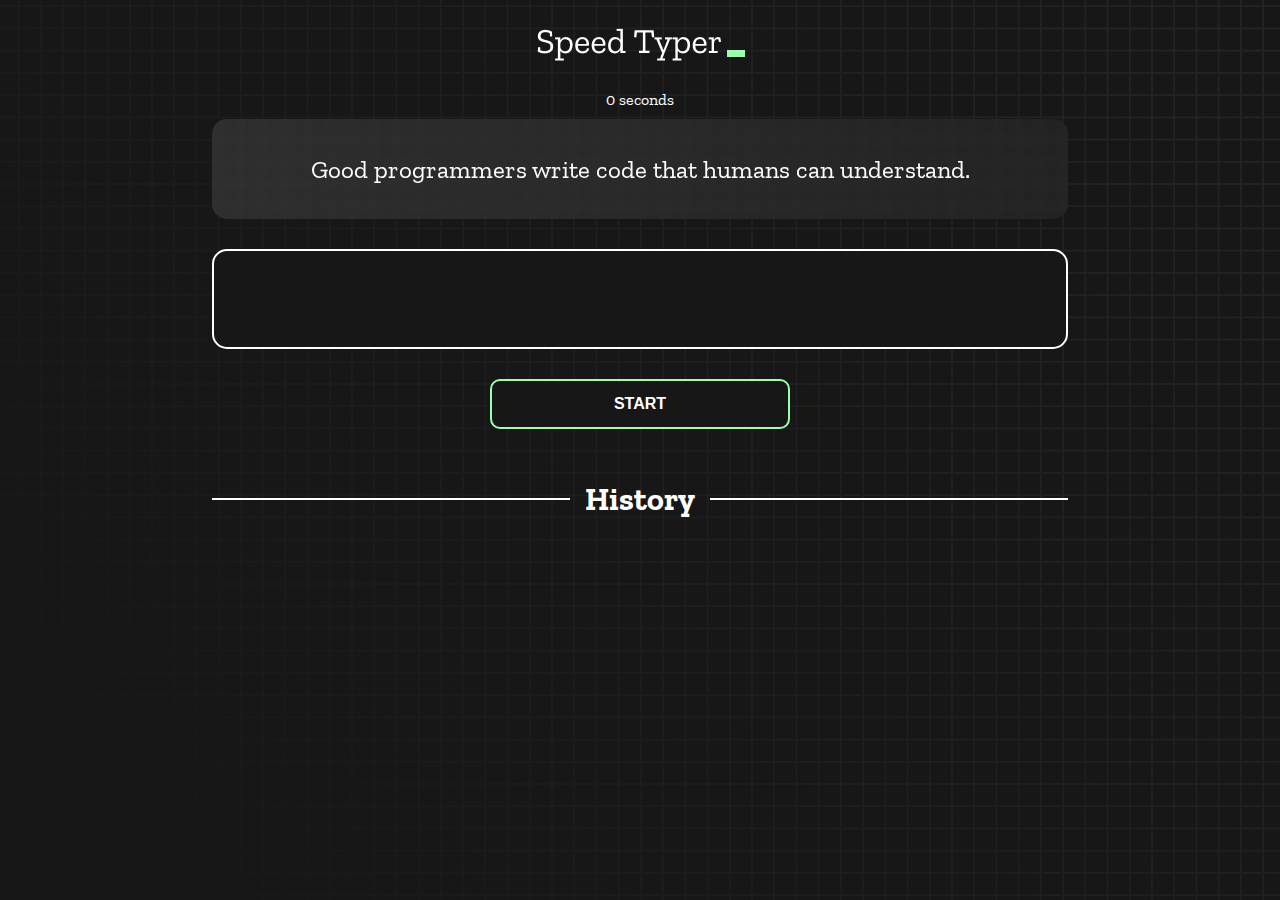
<file: index.html>
<!DOCTYPE html>
<html lang="en">

<head>
  <meta charset="UTF-8" />
  <meta http-equiv="X-UA-Compatible" content="IE=edge" />
  <meta name="viewport" content="width=device-width, initial-scale=1.0" />
  <title>Speed Monster</title>
  <link rel="stylesheet" href="styles.css" />
  <link rel="preconnect" href="https://fonts.googleapis.com" />
  <link rel="preconnect" href="https://fonts.gstatic.com" crossorigin />
  <link href="https://fonts.googleapis.com/css2?family=Zilla+Slab:wght@300;400;500&display=swap" rel="stylesheet" />
</head>

<body>
  <h1 class="title"><img src="./logo.png" /></h1>
  <div id="show-time">0 seconds</div>

  <div class="box-container">
    <div id="question"></div>

    <div id="display" class="inactive"></div>

    <div class="buttons">
      <button id="start">START</button>
    </div>

    <div class="divider-container">
      <div class="line"></div>
      <h1 class="title2">History</h1>
      <div class="line"></div>
    </div>
    <div id="histories"></div>
  </div>

  <div id="countdown"></div>
  <div id="modal-background" class="hidden"></div>
  <div id="result" class="hidden"></div>

  <script src="./history.js"></script>
  <script src="./script.js"></script>
</body>

</html>
</file>
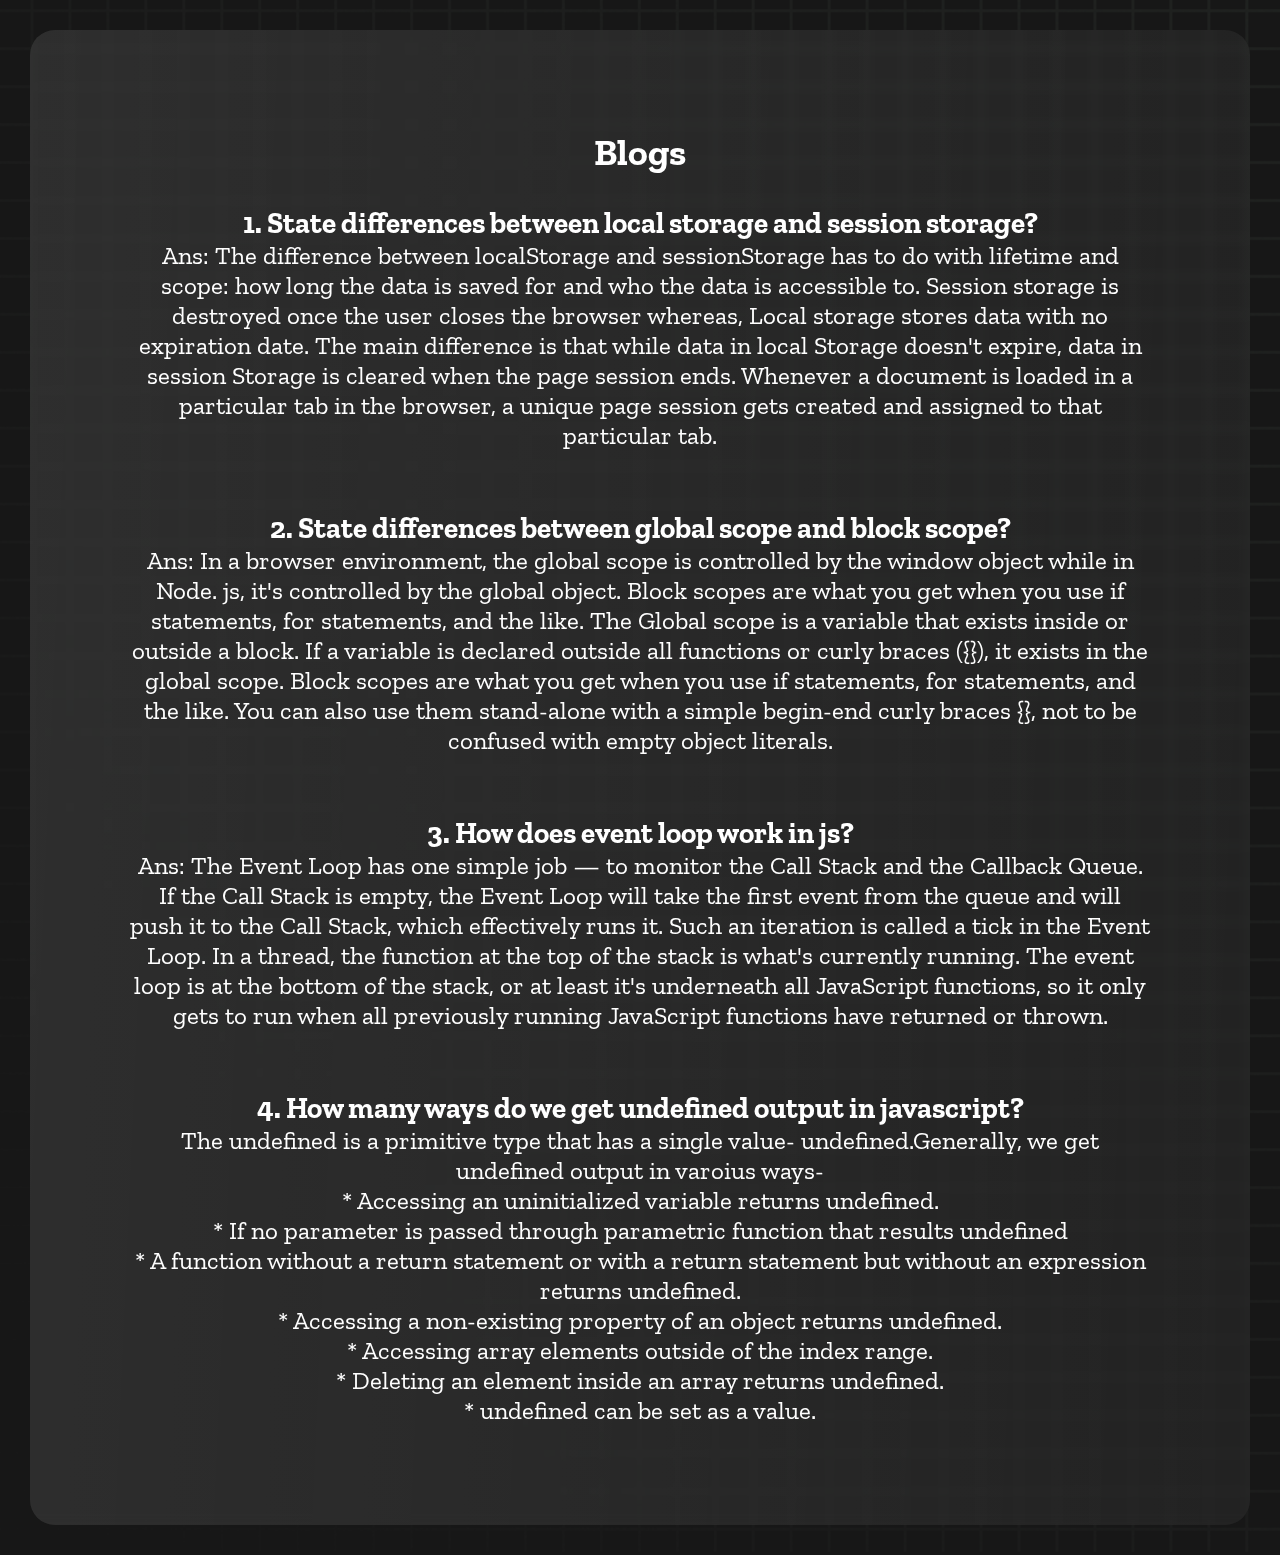
<file: blog.html>
<!DOCTYPE html>
<html lang="en">

<head>
    <meta charset="UTF-8">
    <meta http-equiv="X-UA-Compatible" content="IE=edge">
    <meta name="viewport" content="width=device-width, initial-scale=1.0">
    <title>Blog</title>
    <link href="https://fonts.googleapis.com/css2?family=Zilla+Slab:wght@300;400;500&display=swap" rel="stylesheet" />
    <link rel="stylesheet" href="styles.css">
</head>

<body>
    <div id="blogs">
        <h2>Blogs</h2>
        <br>
        <h3>
            1. State differences between local storage and session storage?
        </h3>
        <p>Ans: The difference between localStorage and sessionStorage has to do with lifetime and scope: how long the
            data
            is saved for and who the data is accessible to. Session storage is destroyed once the user closes the
            browser
            whereas, Local storage stores data with no expiration date. The main difference is that while data in local
            Storage doesn't expire, data in session Storage is cleared when the page session ends. Whenever a document
            is
            loaded in a particular tab in the browser, a unique page session gets created and assigned to that
            particular
            tab.</p>
        <br></br>
        <h3>2. State differences between global scope and block scope?</h3>
        <p>
            Ans: In a browser environment, the global scope is controlled by the window object while in Node. js, it's
            controlled by the global object. Block scopes are what you get when you use if statements, for statements,
            and
            the like. The Global scope is a variable that exists inside or outside a block. If a variable is declared
            outside all functions or curly braces ({}), it exists in the global scope. Block scopes are what you get
            when
            you use if statements, for statements, and the like. You can also use them stand-alone with a simple
            begin-end
            curly braces {}, not to be confused with empty object literals.
        </p>
        <br></br>
        <h3>3. How does event loop work in js?</h3>
        <p>
            Ans: The Event Loop has one simple job — to monitor the Call Stack and the Callback Queue. If the Call Stack
            is
            empty, the Event Loop will take the first event from the queue and will push it to the Call Stack, which
            effectively runs it. Such an iteration is called a tick in the Event Loop. In a thread, the function at the
            top
            of the stack is what's currently running. The event loop is at the bottom of the stack, or at least it's
            underneath all JavaScript functions, so it only gets to run when all previously running JavaScript functions
            have returned or thrown.
        </p>
        <br></br>
        <h3>4. How many ways do we get undefined output in javascript?</h3>
        <p>The undefined is a primitive type that has a single value- undefined.Generally, we get undefined output in
            varoius ways-
        <p>* Accessing an uninitialized variable returns undefined.</p>
        <p>* If no parameter is passed through parametric function that results undefined</p>
        <p>* A function without a return statement or with a return statement but without an expression returns
            undefined.</p>
        <p>* Accessing a non-existing property of an object returns undefined.</p>
        <p>* Accessing array elements outside of the index range.</p>
        <p> * Deleting an element inside an array returns undefined.</p>
        <p> * undefined can be set as a value.</p>
        </p>
    </div>

</body>

</html>
</file>
<file: styles.css>
* {
  padding: 0;
  margin: 0;
  box-sizing: border-box;
}

body {
  background-image: url("./bg.png");
  background-size: cover;
  background-position: left top;
  font-family: "Zilla Slab", serif;
}

.box-container {
  width: 70%;
  margin: 0 auto;
}

#question {
  height: 100px;
  display: flex;
  align-items: center;
  justify-content: center;
  color: white;
  font-size: 25px;
  border-radius: 15px;
  background: rgb(255, 255, 255);
  background: linear-gradient(92.49deg,
      rgba(255, 255, 255, 0.1) 0.18%,
      rgba(255, 255, 255, 0.05) 99.85%);
  backdrop-filter: blur(5px);
  margin-bottom: 30px;
}

#display {
  height: 100px;
  display: flex;
  flex-wrap: wrap;
  align-items: center;
  padding-left: 5rem;
  color: white;
  font-size: 32px;
  background-color: #171717;
  border: 2px solid #9dffad;
  border-radius: 15px;
}

#countdown {
  position: fixed;
  height: 100vh;
  width: 100vw;
  background-color: rgba(0, 0, 0, 0.8);
  top: 0;
  left: 0;
  display: flex;
  align-items: center;
  justify-content: center;
  font-size: 3rem;
  color: white;
  display: none;
}

#result {
  position: fixed;
  top: 15%;
  left: 20%;
  transform: translate(50%, 50%);
  height: 250px;
  width: 400px;
  background-color: #171717;
  border-radius: 15px;
  border: 2px solid #9dffad;
  color: white;
  text-align: center;
  padding: 2rem;
}

#show-time {
  text-align: center;
  color: white;
  margin: 10px 0;
}

.green {
  color: #9dffad;
}

.red {
  color: #eb6565;
}

.bold {
  font-weight: 700;
}

.inactive {
  border: 2px solid white !important;
}

.hidden {
  display: none;
}

.title {
  text-align: center;
  color: white;
  margin: 20px 0;
}

.divider-container {
  height: 80px;
  display: flex;
  justify-content: center;
  align-items: center;
  gap: 15px;
  margin: 0 auto;
}

.line {
  height: 2px;
  background: white;
  width: 100%;
}

.title2 {
  color: white;
  display: block;
}

.buttons {
  display: flex;
  justify-content: center;
  margin: 30px 0;
}

button {
  padding: 10px 20px;
  border: none;
  font-size: 16px;
  font-weight: bold;
  width: 300px;
  height: 50px;
  color: white;
  background-color: #171717;
  border-radius: 10px;
  border: 2px solid #9dffad;
  cursor: pointer;
}

#histories {
  display: grid;
  flex-wrap: wrap;
  justify-content: space-around;

}

.card {
  width: 100%;
  height: 100%;
  padding: 50px;
  display: flex;
  justify-content: space-around;
  align-items: center;
  padding: 20px 30px;
  color: white;
  border-radius: 15px;
  background: rgb(255, 255, 255);
  background: linear-gradient(92.49deg,
      rgba(255, 255, 255, 0.1) 0.18%,
      rgba(255, 255, 255, 0.05) 99.85%);
  backdrop-filter: blur(5px);
  margin-bottom: 30px;
}

#modal-background {
  background: rgb(255, 255, 255);
  background: linear-gradient(92.49deg,
      rgba(255, 255, 255, 0.1) 0.18%,
      rgba(255, 255, 255, 0.05) 99.85%);
  backdrop-filter: blur(5px);
  height: 100vh;
  width: 100%;
  position: fixed;
  top: 0;
}

/* media queries */
@media only screen and (max-width: 1920px) {
  .box-container {
    padding: 0 20px;
  }

  .card {
    flex-direction: row;
  }

  #histories {
    grid-template-columns: repeat(3, 1fr);
    gap: 10px;
  }
}

/* medium device */
@media screen and (min-width: 577px) and (max-width: 992px) {

  .box-container {
    padding: 0 20px;
  }

  .card {
    flex-direction: column;
  }

  #histories {
    grid-template-columns: repeat(2, 1fr);
    gap: 10px;
  }

  #question {
    height: 200px;
  }

  #display {
    height: 200px;
    padding-left: 1rem;
    font-size: 25px;
  }

  #result {
    top: 25%;
    left: 15%;
    transform: translate(20%, 20%);
  }

}

/* smaller device  */
@media screen and (max-width: 576px) {
  .box-container {
    padding: 0 20px;
  }

  .card {
    flex-direction: column;
  }

  #question {
    height: 250px;
  }

  #display {
    height: 200px;
    padding-left: 1rem;
    font-size: 25px;
  }

  #histories {
    grid-template-columns: repeat(1, 1fr);
  }

  #result {
    top: 25%;
    left: -10%;
    transform: translate(20%, 20%);
  }
}

#blogs {
  height: auto;
  color: white;
  font-size: 25px;
  border-radius: 25px;
  background: rgb(255, 255, 255);
  background: linear-gradient(92.49deg,
      rgba(255, 255, 255, 0.1) 0.18%,
      rgba(255, 255, 255, 0.05) 99.85%);
  backdrop-filter: blur(5px);
  margin: 30px;
  padding: 100px;
  text-align: center;
}
</file>
